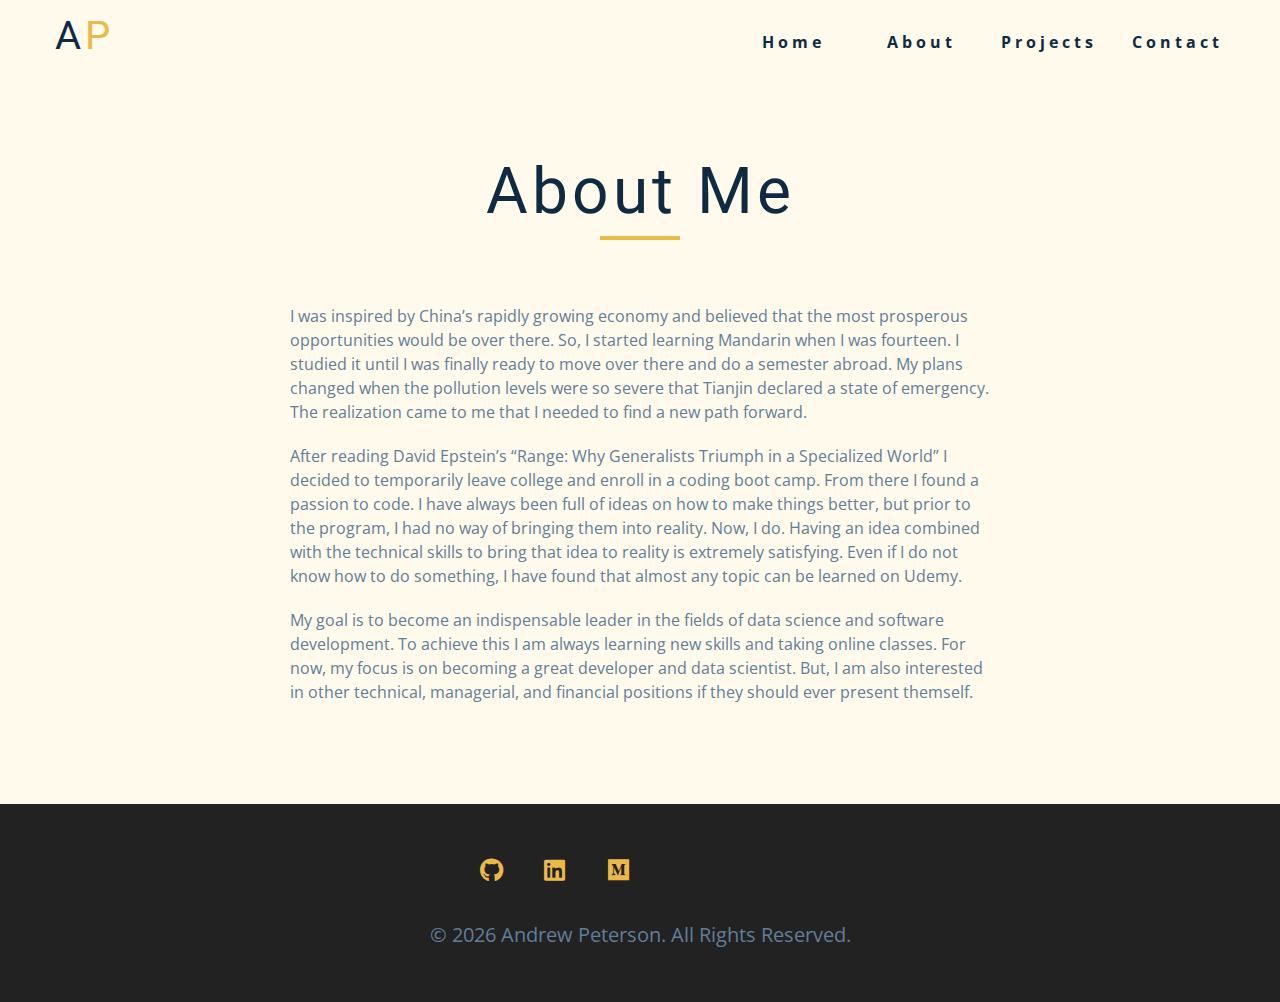
<file: about.html>
<!DOCTYPE html>
<html lang="en">

<head>
  <meta charset="UTF-8" />
  <meta name="viewport" content="width=device-width, initial-scale=1.0" />
  <title>Andrew Peterson || About</title>
  <link rel="stylesheet" href="./fontawesome-free-5.12.1-web/css/all.min.css" />
  <!-- css -->
  <link rel="stylesheet" href="./css/reset.css">
  <link rel="stylesheet" href="./css/styles.css" />
</head>

<body>
  <!-- navbar -->
  <nav class="nav" id="nav">
    <div class="nav-center">
      <!-- nav header -->
      <div class="nav-header">
        <h2 class="nav-logo">A<span class="nav-logo-text">P</span></h2>
        <button class="nav-btn" id="nav-btn">
          <i class="fas fa-bars"></i>
        </button>
      </div>
      <!-- nav links -->
      <ul class="nav-links">
        <li><a href="index.html">home</a></li>
        <li><a href="about.html">about</a></li>
        <li><a href="projects.html">projects</a></li>
        <li><a href="contact.html">contact</a></li>
      </ul>
    </div>
  </nav>
  <!-- end of navbar -->
  <!-- sidebar -->
  <aside class="sidebar" id="sidebar">
    <div>
      <button id="close-btn" class="close-btn">
        <i class="fas fa-times"></i>
      </button>
      <ul class="sidebar-links">
        <li><a href="index.html">home</a></li>
        <li><a href="about.html">about</a></li>
        <li><a href="projects.html">projects</a></li>
        <li><a href="contact.html">contact</a></li>
      </ul>
      <ul class="social-icons">
        <!-- single item -->
        <li>
          <a href="https://www.twitter.com" class="social-icon">
            <i class="fab fa-facebook"></i>
          </a>
        </li>
        <!-- end of single item -->
        <!-- single item -->
        <li>
          <a href="https://www.twitter.com" class="social-icon">
            <i class="fab fa-linkedin"></i>
          </a>
        </li>
        <!-- end of single item -->
        <!-- single item -->
        <li>
          <a href="https://www.twitter.com" class="social-icon">
            <i class="fab fa-squarespace"></i>
          </a>
        </li>
        <!-- end of single item -->
        <!-- single item -->
        <li>
          <a href="https://www.twitter.com" class="social-icon">
            <i class="fab fa-behance"></i>
          </a>
        </li>
        <!-- end of single item -->
        <!-- single item -->
        <li>
          <a href="https://www.twitter.com" class="social-icon">
            <i class="fab fa-instagram"></i>
          </a>
        </li>
        <!-- end of single item -->
      </ul>
    </div>
  </aside>
  <!-- end of sidebar -->

  <!-- ############## -->
  <!-- ############## -->
  <!-- ############## -->
  <!-- ############## -->

  <section class="section single-page">
    <!-- section title -->
    <div class="section-title">
      <h1>about me</h1>
      <div class="underline"></div>
    </div>
    <!--end of section title -->
    <div class="section-center page-info">
      <!-- about page -->
      <p>
        I was inspired by China’s rapidly growing economy and believed that the most prosperous opportunities would be
        over there. So, I started learning Mandarin when I was fourteen. I studied it until I was finally ready to move
        over there and do a semester abroad. My plans changed when the pollution levels were so severe that Tianjin
        declared a state of emergency. The realization came to me that I needed to find a new path forward.
      </p>

      <p> After reading David Epstein’s “Range: Why Generalists Triumph in a Specialized World” I decided to temporarily
        leave college and enroll in a coding boot camp. From there I found a passion to code. I have always been full of
        ideas on how to make things better, but prior to the program, I had no way of bringing them into reality. Now, I
        do. Having an idea combined with the technical skills to bring that idea to reality is extremely satisfying.
        Even if I do not know how to do something, I have found that almost any topic can be learned on Udemy.</p>

      <p>My goal is to become an indispensable leader in the fields of data science and software development. To achieve
        this I am always learning new skills and taking online classes. For now, my focus is on becoming a great
        developer and data scientist. But, I am also interested in other technical, managerial, and financial positions
        if they should ever present themself.</p>


      </p>
    </div>
  </section>
  <!-- ############## -->
  <!-- ############## -->
  <!-- ############## -->
  <!-- ############## -->

  <!-- footer -->
  <footer class="footer">
    <!-- social icons -->
    <ul class="social-icons hero-icons">
      <li>
        <a href="https://github.com/andrewpetersondev" class="social-icon">
          <i class="fab fa-github"></i>
        </a>
      </li>
      <li>
        <a href="https://www.linkedin.com/in/andrew-peterson-005b11189/" class="social-icon">
          <i class="fab fa-linkedin"></i>
        </a>
      </li>
      <li>
        <a href="https://github.com/andrewpetersondev" class="social-icon">
          <i class="fab fa-medium"></i>
        </a>
      </li>
    </ul>

    <p>&copy; <span id="date"></span> andrew peterson. All rights reserved.</p>
  </footer>
  <script src="./js/app.js"></script>
</body>

</html>
</file>
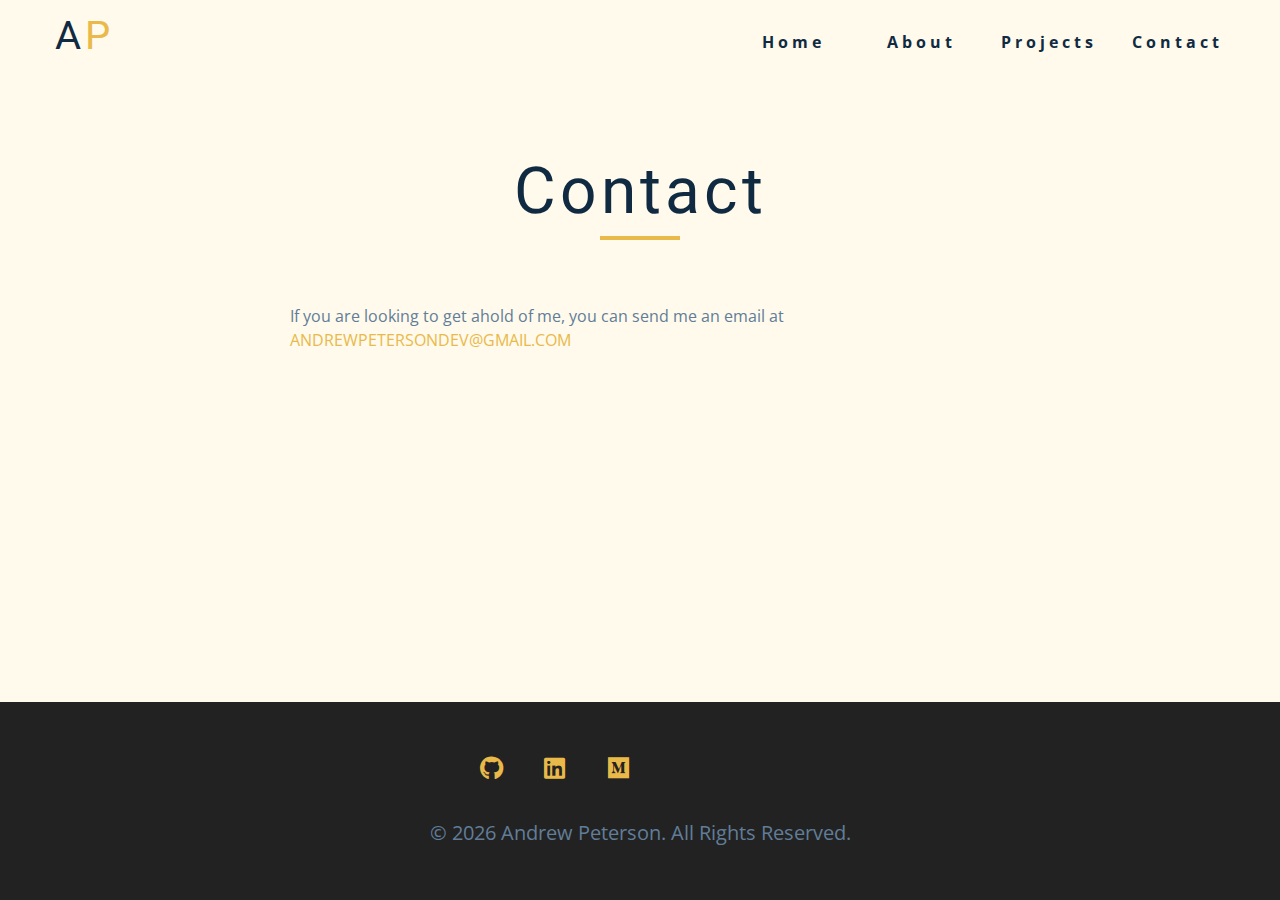
<file: contact.html>
<!DOCTYPE html>
<html lang="en">

<head>
  <meta charset="UTF-8" />
  <meta name="viewport" content="width=device-width, initial-scale=1.0" />
  <title>Andrew Peterson || Contact</title>
  <link rel="stylesheet" href="./fontawesome-free-5.12.1-web/css/all.min.css" />
  <!-- css -->
  <link rel="stylesheet" href="./css/reset.css">
  <link rel="stylesheet" href="./css/styles.css" />
</head>

<body>
  <!-- navbar -->
  <nav class="nav" id="nav">
    <div class="nav-center">
      <!-- nav header -->
      <div class="nav-header">
        <h2 class="nav-logo">A<span class="nav-logo-text">P</span></h2>
        <button class="nav-btn" id="nav-btn">
          <i class="fas fa-bars"></i>
        </button>
      </div>
      <!-- nav links -->
      <ul class="nav-links">
        <li><a href="index.html">home</a></li>
        <li><a href="about.html">about</a></li>
        <li><a href="projects.html">projects</a></li>
        <li><a href="contact.html">contact</a></li>
      </ul>
    </div>
  </nav>
  <!-- end of navbar -->
  <!-- sidebar -->
  <aside class="sidebar" id="sidebar">
    <div>
      <button id="close-btn" class="close-btn">
        <i class="fas fa-times"></i>
      </button>
      <ul class="sidebar-links">
        <li><a href="index.html">home</a></li>
        <li><a href="about.html">about</a></li>
        <li><a href="projects.html">projects</a></li>
        <li><a href="contact.html">contact</a></li>
      </ul>
      <ul class="social-icons">
        <!-- single item -->
        <li>
          <a href="https://www.twitter.com" class="social-icon">
            <i class="fab fa-facebook"></i>
          </a>
        </li>
        <!-- end of single item -->
        <!-- single item -->
        <li>
          <a href="https://www.twitter.com" class="social-icon">
            <i class="fab fa-linkedin"></i>
          </a>
        </li>
        <!-- end of single item -->
        <!-- single item -->
        <li>
          <a href="https://www.twitter.com" class="social-icon">
            <i class="fab fa-squarespace"></i>
          </a>
        </li>
        <!-- end of single item -->
        <!-- single item -->
        <li>
          <a href="https://www.twitter.com" class="social-icon">
            <i class="fab fa-behance"></i>
          </a>
        </li>
        <!-- end of single item -->
        <!-- single item -->
        <li>
          <a href="https://www.twitter.com" class="social-icon">
            <i class="fab fa-instagram"></i>
          </a>
        </li>
        <!-- end of single item -->
      </ul>
    </div>
  </aside>
  <!-- end of sidebar -->

  <!-- ############## -->
  <!-- ############## -->
  <!-- ############## -->
  <!-- ############## -->

  <section class="section single-page">
    <!-- section title -->
    <div class="section-title">
      <h1>contact</h1>
      <div class="underline"></div>
    </div>
    <!--end of section title -->
    <div class="section-center page-info">
      <!-- contact page-->
      <p>
        If you are looking to get ahold of me, you can send me an email at
        <a href="mailto:andrewpetersondev@gmail.com">andrewpetersondev@gmail.com</a>
      </p>
    </div>
  </section>
  <!-- ############## -->
  <!-- ############## -->
  <!-- ############## -->
  <!-- ############## -->

  <!-- footer -->
  <footer class="footer">
    <!-- social icons -->
    <ul class="social-icons hero-icons">
      <li>
        <a href="https://github.com/andrewpetersondev" class="social-icon">
          <i class="fab fa-github"></i>
        </a>
      </li>
      <li>
        <a href="https://www.linkedin.com/in/andrew-peterson-005b11189/" class="social-icon">
          <i class="fab fa-linkedin"></i>
        </a>
      </li>
      <li>
        <a href="https://github.com/andrewpetersondev" class="social-icon">
          <i class="fab fa-medium"></i>
        </a>
      </li>
    </ul>

    <p>&copy; <span id="date"></span> andrew peterson. All rights reserved.</p>
  </footer>
  <script src="./js/app.js"></script>
</body>

</html>
</file>
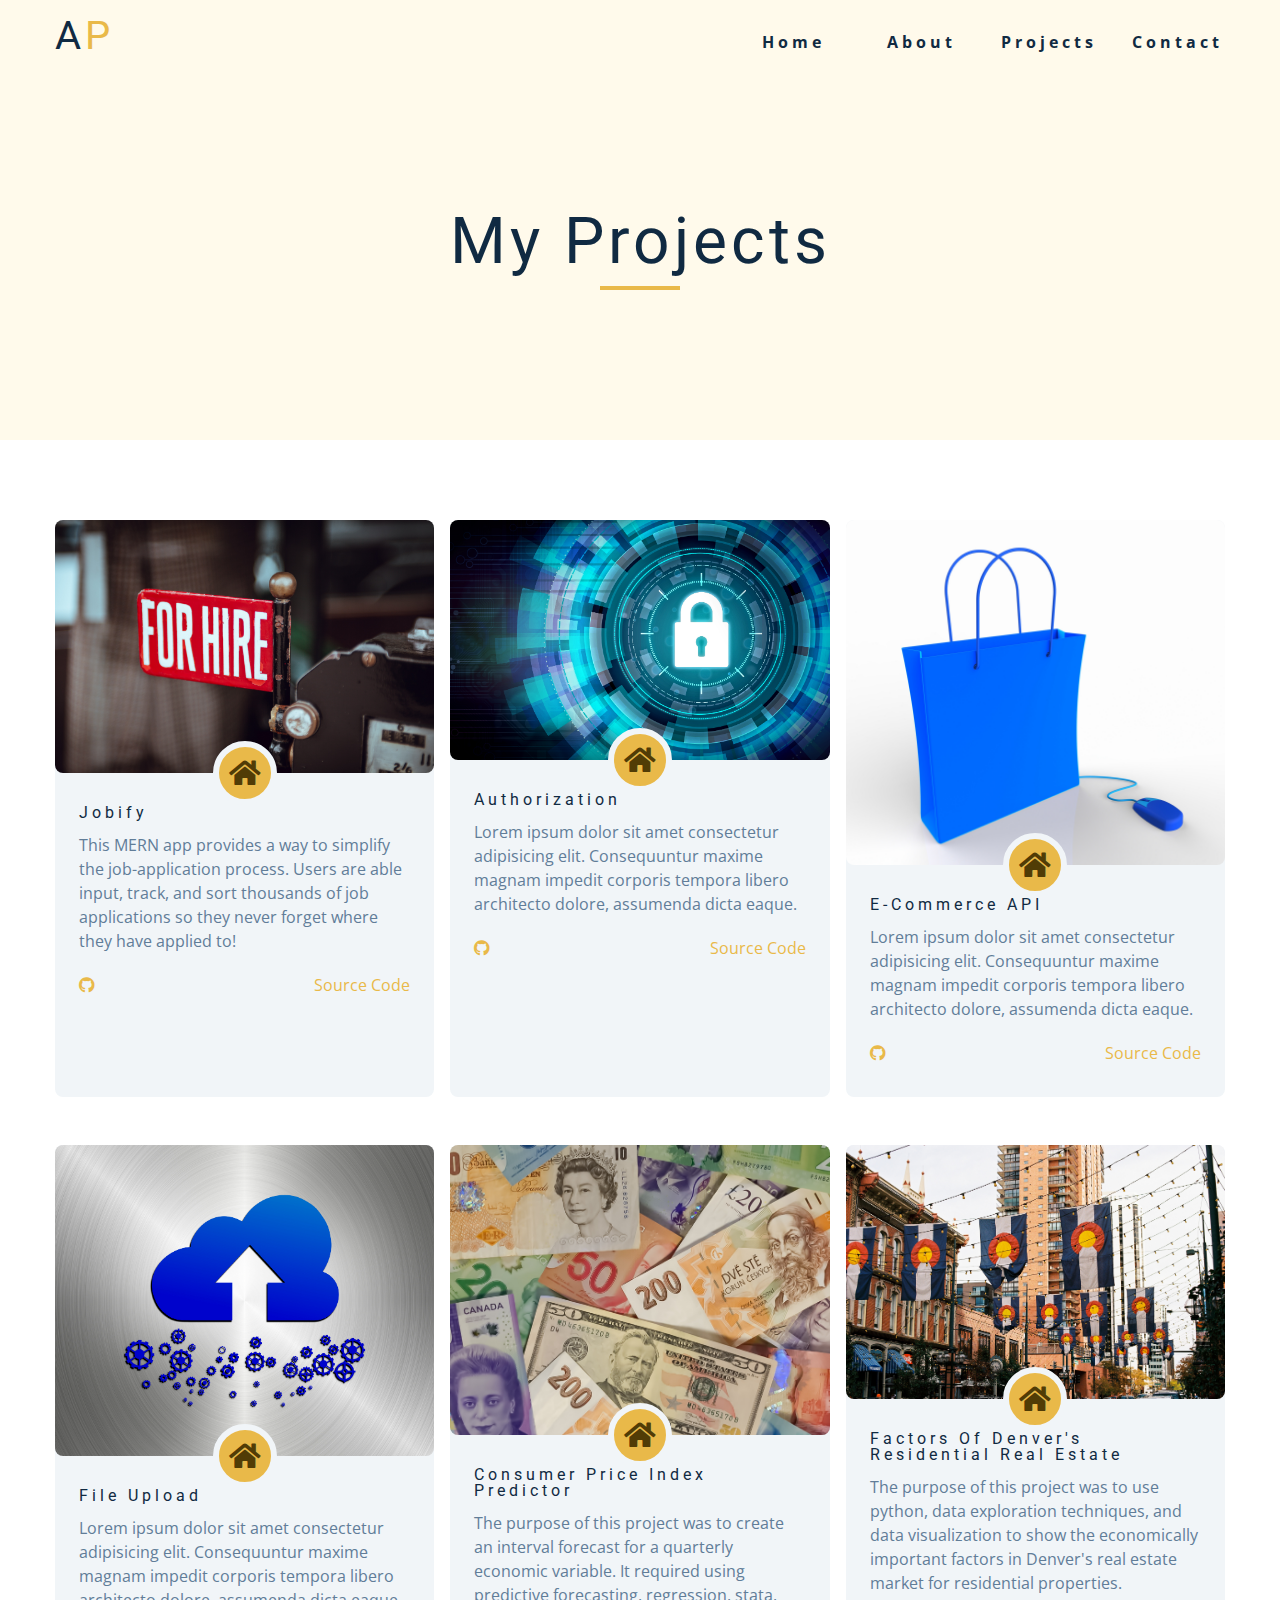
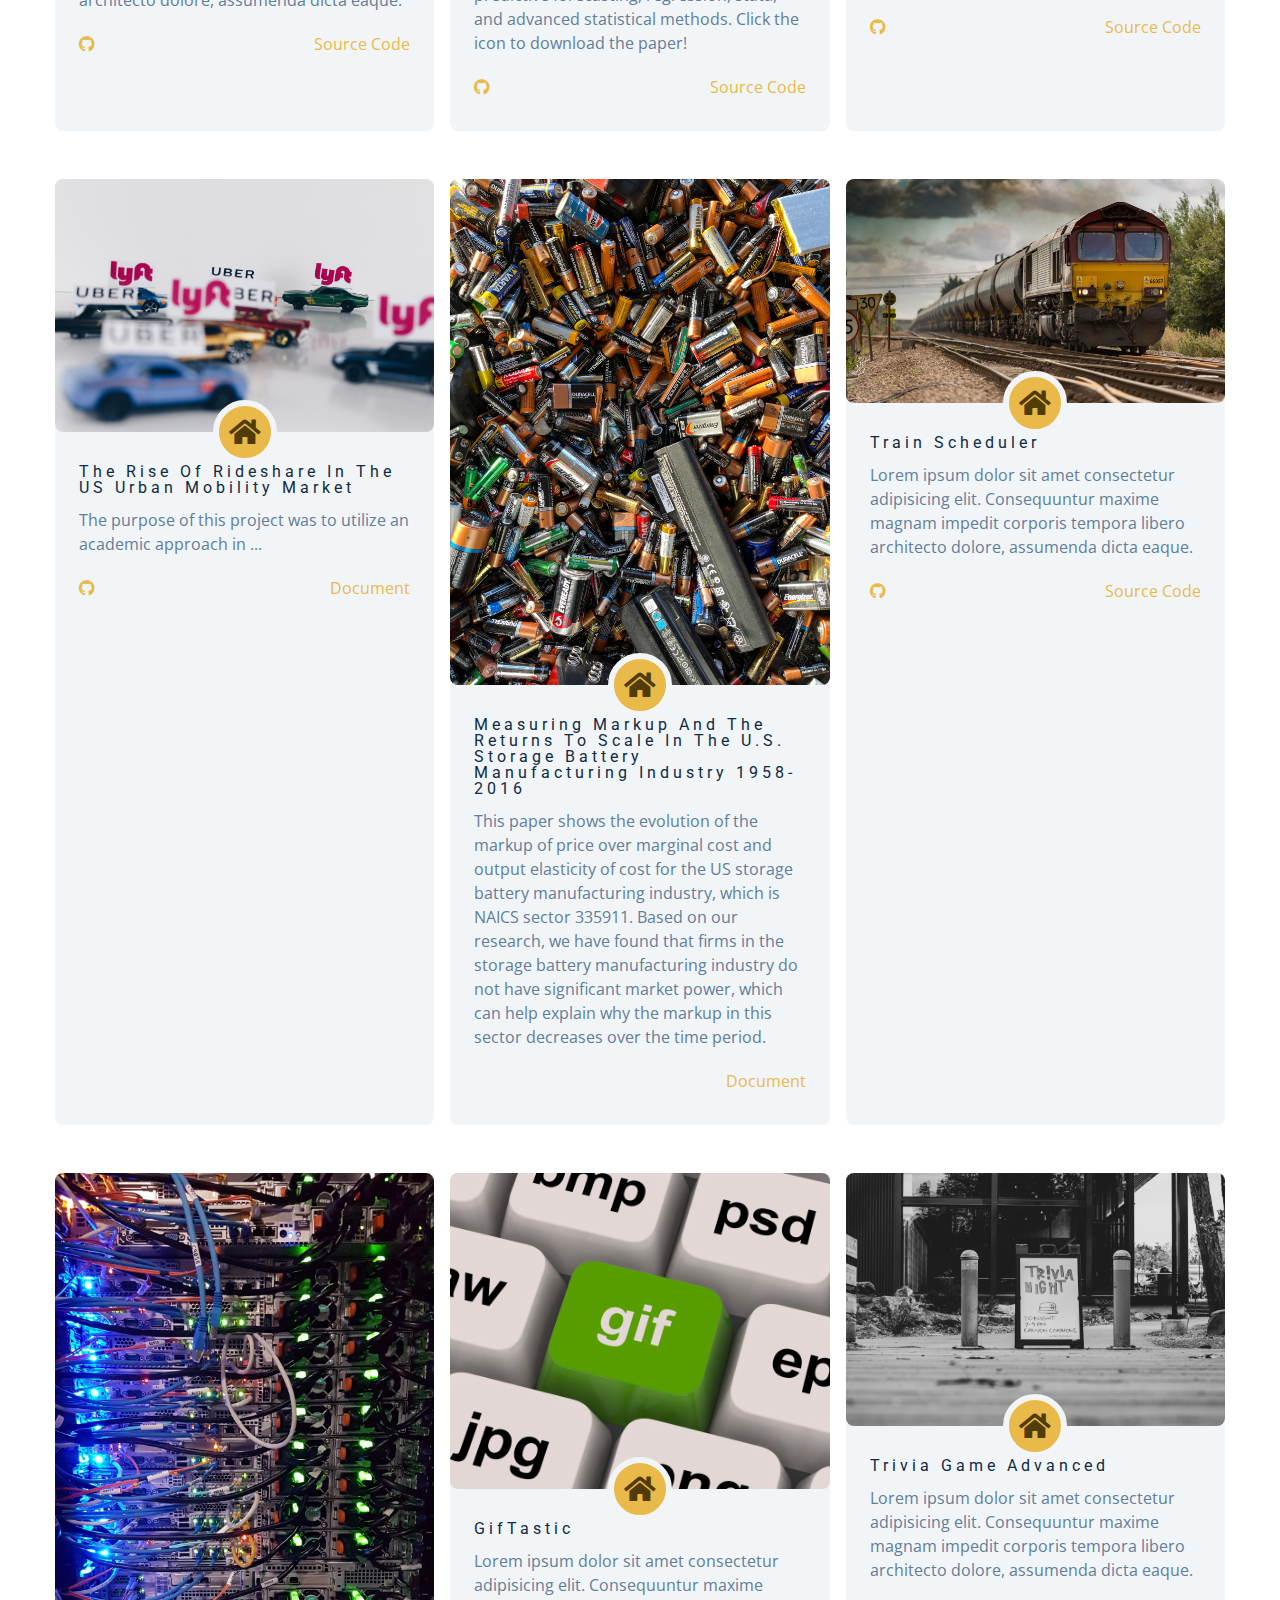
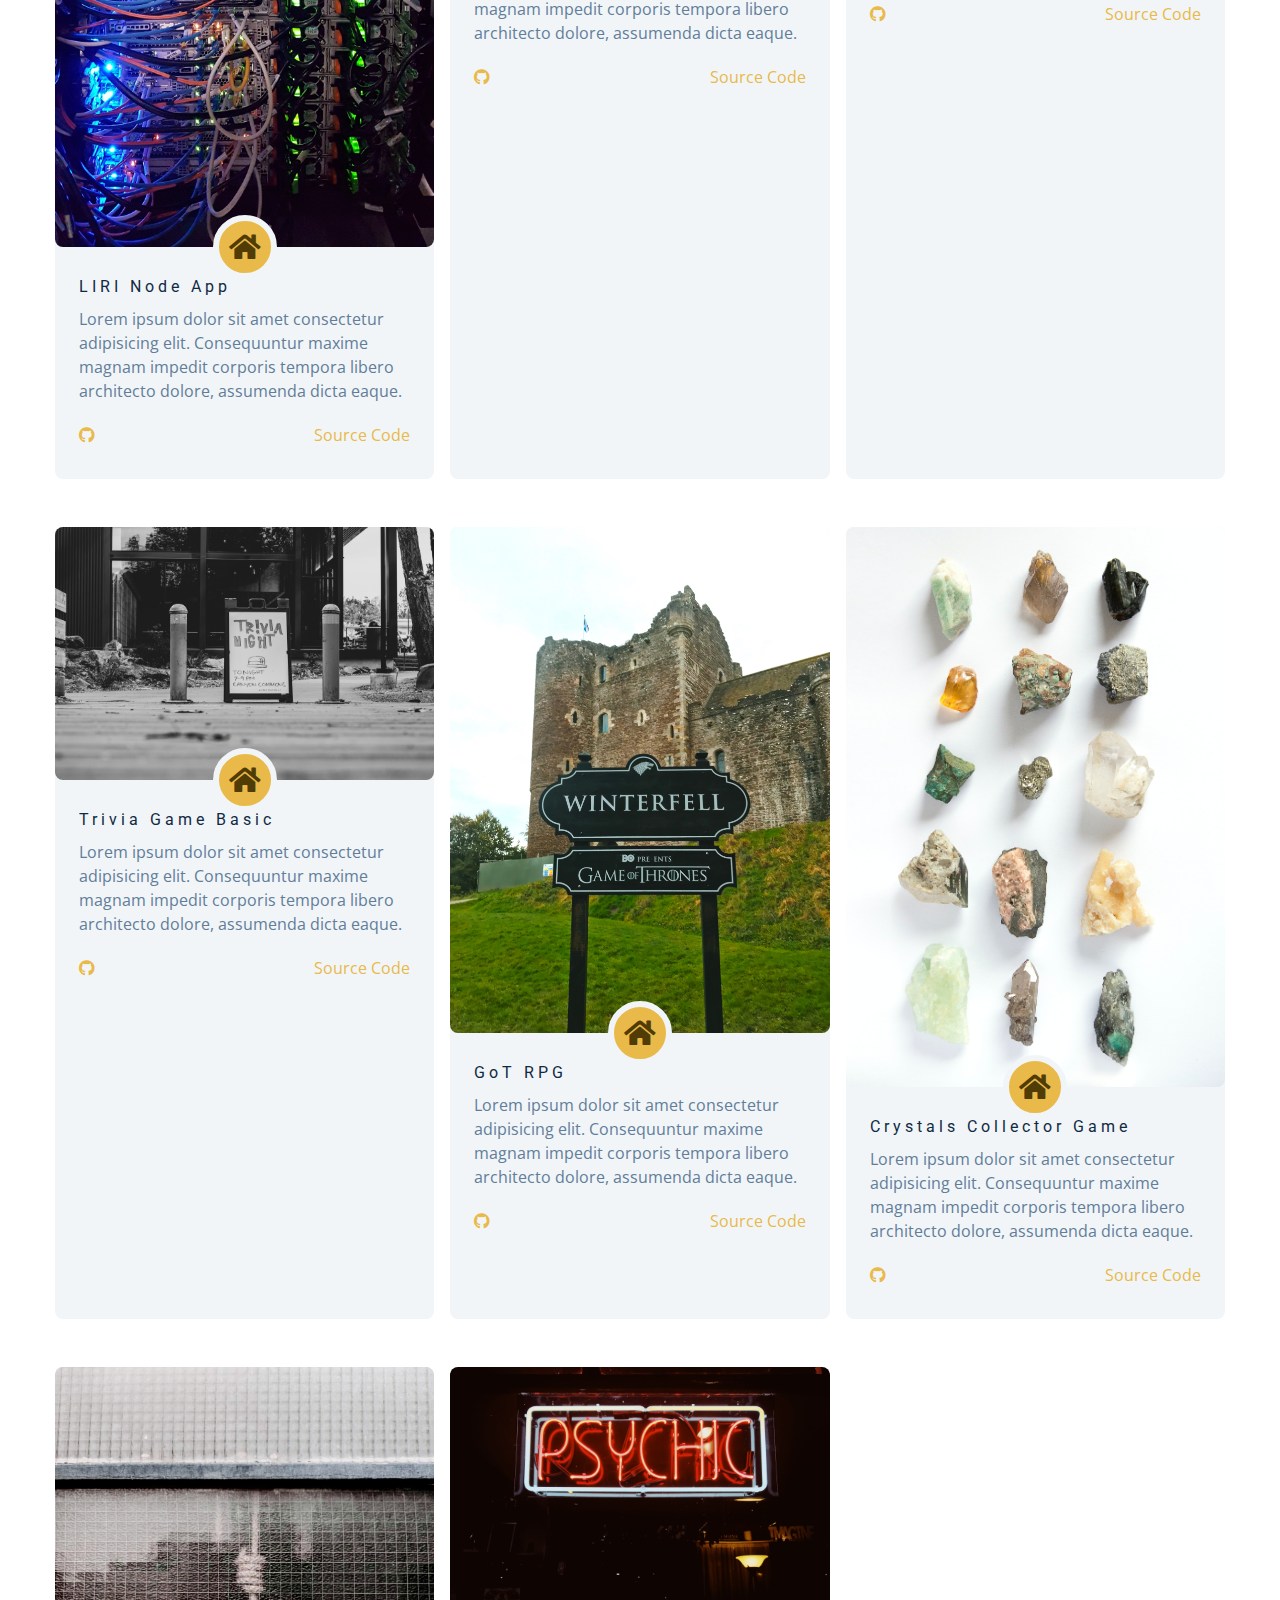
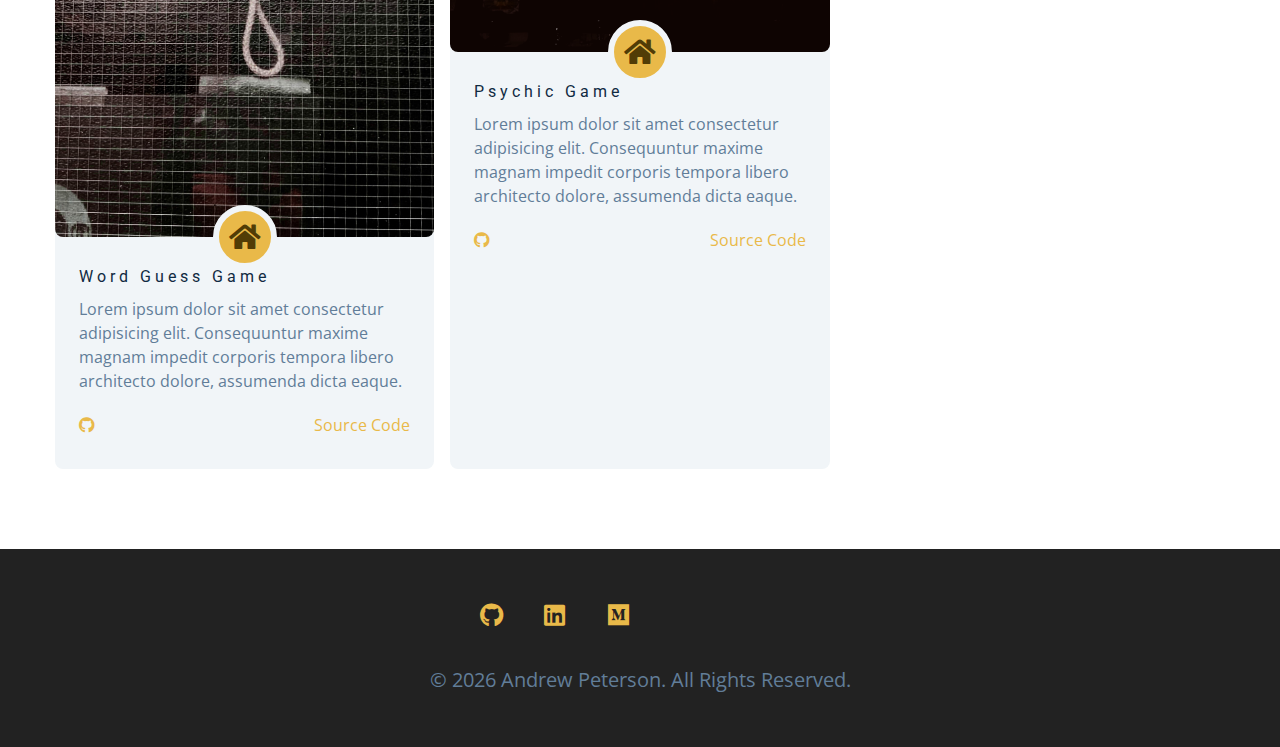
<file: projects.html>
<!DOCTYPE html>
<html lang="en">
  <head>
    <meta charset="UTF-8" />
    <meta name="viewport" content="width=device-width, initial-scale=1.0" />
    <title>Andrew Peterson || Projects</title>
    <link
      rel="stylesheet"
      href="./fontawesome-free-5.12.1-web/css/all.min.css"
    />
    <!-- css -->
    <link rel="stylesheet" href="./css/reset.css" />
    <link rel="stylesheet" href="./css/styles.css" />
  </head>

  <body>
    <!-- navbar -->
    <nav class="nav" id="nav">
      <div class="nav-center">
        <!-- nav header -->
        <div class="nav-header">
          <h2 class="nav-logo">A<span class="nav-logo-text">P</span></h2>
          <button class="nav-btn" id="nav-btn">
            <i class="fas fa-bars"></i>
          </button>
        </div>
        <!-- nav links -->
        <ul class="nav-links">
          <li><a href="index.html">home</a></li>
          <li><a href="about.html">about</a></li>
          <li><a href="projects.html">projects</a></li>
          <li><a href="contact.html">contact</a></li>
        </ul>
      </div>
    </nav>
    <!-- end of navbar -->
    <!-- sidebar -->
    <aside class="sidebar" id="sidebar">
      <div>
        <button id="close-btn" class="close-btn">
          <i class="fas fa-times"></i>
        </button>
        <ul class="sidebar-links">
          <li><a href="index.html">home</a></li>
          <li><a href="about.html">about</a></li>
          <li><a href="projects.html">projects</a></li>
          <li><a href="contact.html">contact</a></li>
        </ul>
        <ul class="social-icons">
          <!-- single item -->
          <li>
            <a href="https://www.twitter.com" class="social-icon">
              <i class="fab fa-facebook"></i>
            </a>
          </li>
          <!-- end of single item -->
          <!-- single item -->
          <li>
            <a href="https://www.twitter.com" class="social-icon">
              <i class="fab fa-linkedin"></i>
            </a>
          </li>
          <!-- end of single item -->
          <!-- single item -->
          <li>
            <a href="https://www.twitter.com" class="social-icon">
              <i class="fab fa-squarespace"></i>
            </a>
          </li>
          <!-- end of single item -->
          <!-- single item -->
          <li>
            <a href="https://www.twitter.com" class="social-icon">
              <i class="fab fa-behance"></i>
            </a>
          </li>
          <!-- end of single item -->
          <!-- single item -->
          <li>
            <a href="https://www.twitter.com" class="social-icon">
              <i class="fab fa-instagram"></i>
            </a>
          </li>
          <!-- end of single item -->
        </ul>
      </div>
    </aside>
    <!-- end of sidebar -->

    <!-- ############## -->
    <!-- ############## -->
    <!-- ############## -->
    <!-- ############## -->
    <header class="projects-hero">
      <!-- section title -->
      <div class="section-title">
        <h1>my projects</h1>
        <div class="underline"></div>
      </div>
      <!--end of section title -->
    </header>
    <section class="section">
      <div class="section-center projects-page-center">
        <!-- single project -->
        <article class="single-project">
          <div class="project-container">
            <img
              class="project-img"
              src="./images/jobify.jpg"
              alt="single project"
            />
            <a
              href="https://mern-course-jobify-knmu.onrender.com/"
              class="project-icon"
            >
              <i class="fas fa-home"></i>
            </a>
          </div>
          <div class="project-details">
            <h4>jobify</h4>
            <p>
              This MERN app provides a way to simplify the job-application
              process. Users are able input, track, and sort thousands of job
              applications so they never forget where they have applied to!
            </p>
            <div class="project-footer">
              <span>
                <i class="fab fa-github"></i>
              </span>
              <a href="https://github.com/andrewpetersondev/jobify"
                >source code</a
              >
            </div>
          </div>
        </article>
        <!-- end of single project -->
        <!-- single project -->
        <article class="single-project">
          <div class="project-container">
            <img
              class="project-img"
              src="./images/authorization.jpg"
              alt="single project"
            />
            <a
              href="https://auth-workflow-ky8z.onrender.com"
              class="project-icon"
            >
              <i class="fas fa-home"></i>
            </a>
          </div>
          <div class="project-details">
            <h4>Authorization</h4>
            <p>
              Lorem ipsum dolor sit amet consectetur adipisicing elit.
              Consequuntur maxime magnam impedit corporis tempora libero
              architecto dolore, assumenda dicta eaque.
            </p>
            <div class="project-footer">
              <span>
                <i class="fab fa-github"></i>
              </span>
              <a href="https://github.com/andrewpetersondev/auth-workflow"
                >source code</a
              >
            </div>
          </div>
        </article>
        <!-- end of single project -->
        <!-- single project -->
        <article class="single-project">
          <div class="project-container">
            <img
              class="project-img"
              src="./images/ecommerce.jpg"
              alt="single project"
            />
            <a
              href="https://ecommerce-api-nm7y.onrender.com/"
              class="project-icon"
            >
              <i class="fas fa-home"></i>
            </a>
          </div>
          <div class="project-details">
            <h4>E-commerce API</h4>
            <p>
              Lorem ipsum dolor sit amet consectetur adipisicing elit.
              Consequuntur maxime magnam impedit corporis tempora libero
              architecto dolore, assumenda dicta eaque.
            </p>
            <div class="project-footer">
              <span>
                <i class="fab fa-github"></i>
              </span>
              <a href="https://github.com/andrewpetersondev/ecommerce-api"
                >source code</a
              >
            </div>
          </div>
        </article>
        <!-- end of single project -->
        <!-- single project -->
        <article class="single-project">
          <div class="project-container">
            <img
              class="project-img"
              src="./images/file-upload.jpg"
              alt="single project"
            />
            <a
              href="https://file-upload-sjyc.onrender.com/"
              class="project-icon"
            >
              <i class="fas fa-home"></i>
            </a>
          </div>
          <div class="project-details">
            <h4>File Upload</h4>
            <p>
              Lorem ipsum dolor sit amet consectetur adipisicing elit.
              Consequuntur maxime magnam impedit corporis tempora libero
              architecto dolore, assumenda dicta eaque.
            </p>
            <div class="project-footer">
              <span>
                <i class="fab fa-github"></i>
              </span>
              <a href="https://github.com/andrewpetersondev/file-upload"
                >source code</a
              >
            </div>
          </div>
        </article>
        <!-- end of single project -->
        <!-- single project -->
        <article class="single-project">
          <div class="project-container">
            <img
              class="project-img"
              src="./images/cpi-photo.jpg"
              alt="single project"
            />
            <a href="assets/cpi-predictor.pdf" class="project-icon">
              <i class="fas fa-home"></i>
            </a>
          </div>
          <div class="project-details">
            <h4>Consumer Price Index Predictor</h4>
            <p>
              The purpose of this project was to create an interval forecast for
              a quarterly economic variable. It required using predictive
              forecasting, regression, stata, and advanced statistical methods.
              Click the icon to download the paper!
            </p>
            <div class="project-footer">
              <span>
                <i class="fab fa-github"></i>
              </span>
              <a href="https://github.com/andrewpetersondev/jobify"
                >source code</a
              >
            </div>
          </div>
        </article>
        <!-- end of single project -->
        <!-- single project -->
        <article class="single-project">
          <div class="project-container">
            <img
              class="project-img"
              src="./images/denver.jpg"
              alt="single project"
            />
            <a href="assets/denvers-real-estate.pdf" class="project-icon">
              <i class="fas fa-home"></i>
            </a>
          </div>
          <div class="project-details">
            <h4>Factors of Denver's Residential Real Estate</h4>
            <p>
              The purpose of this project was to use python, data exploration
              techniques, and data visualization to show the economically
              important factors in Denver's real estate market for residential
              properties.
            </p>
            <div class="project-footer">
              <span>
                <i class="fab fa-github"></i>
              </span>
              <a
                href="https://github.com/andrewpetersondev/denver-data-analytics"
                >source code</a
              >
            </div>
          </div>
        </article>
        <!-- end of single project -->
        <!-- single project -->
        <article class="single-project">
          <div class="project-container">
            <img
              class="project-img"
              src="./images/uber.jpg"
              alt="single project"
            />
            <a href="assets/rise-of-rideshare.pdf" class="project-icon">
              <i class="fas fa-home"></i>
            </a>
          </div>
          <div class="project-details">
            <h4>The Rise of Rideshare in the US Urban Mobility Market</h4>
            <p>
              The purpose of this project was to utilize an academic approach in
              ...
            </p>
            <div class="project-footer">
              <span>
                <i class="fab fa-github"></i>
              </span>
              <a href="https://github.com/andrewpetersondev/jobify">Document</a>
            </div>
          </div>
        </article>
        <!-- end of single project -->
        <!-- single project -->
        <article class="single-project">
          <div class="project-container">
            <img
              class="project-img"
              src="./images/battery.jpg"
              alt="single project"
            />
            <a href="assets/battery-storage.pdf" class="project-icon">
              <i class="fas fa-home"></i>
            </a>
          </div>
          <div class="project-details">
            <h4>
              Measuring Markup and the Returns to Scale in the U.S. Storage
              Battery Manufacturing Industry 1958-2016
            </h4>
            <p>
              This paper shows the evolution of the markup of price over
              marginal cost and output elasticity of cost for the US storage
              battery manufacturing industry, which is NAICS sector 335911.
              Based on our research, we have found that firms in the storage
              battery manufacturing industry do not have significant market
              power, which can help explain why the markup in this sector
              decreases over the time period.
            </p>
            <div class="project-footer">
              <span>
                <!-- <i class="fab fa-github"></i> -->
              </span>
              <a href="https://github.com/andrewpetersondev/jobify">Document</a>
            </div>
          </div>
        </article>
        <!-- end of single project -->
        <!-- single project -->
        <article class="single-project">
          <div class="project-container">
            <img
              class="project-img"
              src="./images/train.jpg"
              alt="single project"
            />
            <a
              href="https://andrewpetersondev.github.io/basic-train-scheduler/"
              class="project-icon"
            >
              <i class="fas fa-home"></i>
            </a>
          </div>
          <div class="project-details">
            <h4>Train Scheduler</h4>
            <p>
              Lorem ipsum dolor sit amet consectetur adipisicing elit.
              Consequuntur maxime magnam impedit corporis tempora libero
              architecto dolore, assumenda dicta eaque.
            </p>
            <div class="project-footer">
              <span>
                <i class="fab fa-github"></i>
              </span>
              <a
                href="https://github.com/andrewpetersondev/basic-train-scheduler"
                >source code</a
              >
            </div>
          </div>
        </article>
        <!-- end of single project -->
        <!-- single project -->
        <article class="single-project">
          <div class="project-container">
            <img
              class="project-img"
              src="./images/liri-node-app.jpg"
              alt="single project"
            />
            <a
              href="https://github.com/andrewpetersondev/liri-node-app"
              class="project-icon"
            >
              <i class="fas fa-home"></i>
            </a>
          </div>
          <div class="project-details">
            <h4>LIRI Node App</h4>
            <p>
              Lorem ipsum dolor sit amet consectetur adipisicing elit.
              Consequuntur maxime magnam impedit corporis tempora libero
              architecto dolore, assumenda dicta eaque.
            </p>
            <div class="project-footer">
              <span>
                <i class="fab fa-github"></i>
              </span>
              <a href="https://github.com/andrewpetersondev/liri-node-app"
                >source code</a
              >
            </div>
          </div>
        </article>
        <!-- end of single project -->
        <!-- single project -->
        <article class="single-project">
          <div class="project-container">
            <img
              class="project-img"
              src="./images/gif.jpg"
              alt="single project"
            />
            <a
              href="https://andrewpetersondev.github.io/gifTastic/"
              class="project-icon"
            >
              <i class="fas fa-home"></i>
            </a>
          </div>
          <div class="project-details">
            <h4>GifTastic</h4>
            <p>
              Lorem ipsum dolor sit amet consectetur adipisicing elit.
              Consequuntur maxime magnam impedit corporis tempora libero
              architecto dolore, assumenda dicta eaque.
            </p>
            <div class="project-footer">
              <span>
                <i class="fab fa-github"></i>
              </span>
              <a href="https://github.com/andrewpetersondev/gifTastic"
                >source code</a
              >
            </div>
          </div>
        </article>
        <!-- end of single project -->
        <!-- single project -->
        <article class="single-project">
          <div class="project-container">
            <img
              class="project-img"
              src="./images/trivia.jpg"
              alt="single project"
            />
            <a
              href="https://andrewpetersondev.github.io/trivia-game/"
              class="project-icon"
            >
              <i class="fas fa-home"></i>
            </a>
          </div>
          <div class="project-details">
            <h4>Trivia Game Advanced</h4>
            <p>
              Lorem ipsum dolor sit amet consectetur adipisicing elit.
              Consequuntur maxime magnam impedit corporis tempora libero
              architecto dolore, assumenda dicta eaque.
            </p>
            <div class="project-footer">
              <span>
                <i class="fab fa-github"></i>
              </span>
              <a href="https://github.com/andrewpetersondev/trivia-game"
                >source code</a
              >
            </div>
          </div>
        </article>
        <!-- end of single project -->
        <!-- single project -->
        <article class="single-project">
          <div class="project-container">
            <img
              class="project-img"
              src="./images/trivia.jpg"
              alt="single project"
            />
            <a
              href="https://andrewpetersondev.github.io/trivia-game-basic/"
              class="project-icon"
            >
              <i class="fas fa-home"></i>
            </a>
          </div>
          <div class="project-details">
            <h4>Trivia Game Basic</h4>
            <p>
              Lorem ipsum dolor sit amet consectetur adipisicing elit.
              Consequuntur maxime magnam impedit corporis tempora libero
              architecto dolore, assumenda dicta eaque.
            </p>
            <div class="project-footer">
              <span>
                <i class="fab fa-github"></i>
              </span>
              <a href="https://github.com/andrewpetersondev/trivia-game-basic"
                >source code</a
              >
            </div>
          </div>
        </article>
        <!-- end of single project -->
        <!-- single project -->
        <article class="single-project">
          <div class="project-container">
            <img
              class="project-img"
              src="./images/game-of-thrones.jpg"
              alt="single project"
            />
            <a
              href="https://andrewpetersondev.github.io/unit-4-game/"
              class="project-icon"
            >
              <i class="fas fa-home"></i>
            </a>
          </div>
          <div class="project-details">
            <h4>GoT RPG</h4>
            <p>
              Lorem ipsum dolor sit amet consectetur adipisicing elit.
              Consequuntur maxime magnam impedit corporis tempora libero
              architecto dolore, assumenda dicta eaque.
            </p>
            <div class="project-footer">
              <span>
                <i class="fab fa-github"></i>
              </span>
              <a href="https://github.com/andrewpetersondev/unit-4-game"
                >source code</a
              >
            </div>
          </div>
        </article>
        <!-- end of single project -->
        <!-- single project -->
        <article class="single-project">
          <div class="project-container">
            <img
              class="project-img"
              src="./images/crystals.jpg"
              alt="single project"
            />
            <a
              href="https://andrewpetersondev.github.io/crystals-collector-game/"
              class="project-icon"
            >
              <i class="fas fa-home"></i>
            </a>
          </div>
          <div class="project-details">
            <h4>Crystals Collector Game</h4>
            <p>
              Lorem ipsum dolor sit amet consectetur adipisicing elit.
              Consequuntur maxime magnam impedit corporis tempora libero
              architecto dolore, assumenda dicta eaque.
            </p>
            <div class="project-footer">
              <span>
                <i class="fab fa-github"></i>
              </span>
              <a
                href="https://github.com/andrewpetersondev/crystals-collector-game"
                >source code</a
              >
            </div>
          </div>
        </article>
        <!-- end of single project -->
        <!-- single project -->
        <article class="single-project">
          <div class="project-container">
            <img
              class="project-img"
              src="./images/hangman.jpg"
              alt="single project"
            />
            <a
              href="https://andrewpetersondev.github.io/word-guess-game/"
              class="project-icon"
            >
              <i class="fas fa-home"></i>
            </a>
          </div>
          <div class="project-details">
            <h4>Word Guess Game</h4>
            <p>
              Lorem ipsum dolor sit amet consectetur adipisicing elit.
              Consequuntur maxime magnam impedit corporis tempora libero
              architecto dolore, assumenda dicta eaque.
            </p>
            <div class="project-footer">
              <span>
                <i class="fab fa-github"></i>
              </span>
              <a href="https://github.com/andrewpetersondev/word-guess-game"
                >source code</a
              >
            </div>
          </div>
        </article>
        <!-- end of single project -->
        <!-- single project -->
        <article class="single-project">
          <div class="project-container">
            <img
              class="project-img"
              src="./images/psychic-game.jpg"
              alt="single project"
            />
            <a
              href="https://andrewpetersondev.github.io/psychic-game/"
              class="project-icon"
            >
              <i class="fas fa-home"></i>
            </a>
          </div>
          <div class="project-details">
            <h4>Psychic Game</h4>
            <p>
              Lorem ipsum dolor sit amet consectetur adipisicing elit.
              Consequuntur maxime magnam impedit corporis tempora libero
              architecto dolore, assumenda dicta eaque.
            </p>
            <div class="project-footer">
              <span>
                <i class="fab fa-github"></i>
              </span>
              <a href="https://github.com/andrewpetersondev/psychic-game"
                >source code</a
              >
            </div>
          </div>
        </article>
        <!-- end of single project -->
      </div>
    </section>
    <!-- ############## -->
    <!-- ############## -->
    <!-- ############## -->
    <!-- ############## -->

    <!-- footer -->
    <footer class="footer">
      <!-- social icons -->
      <ul class="social-icons hero-icons">
        <li>
          <a href="https://github.com/andrewpetersondev" class="social-icon">
            <i class="fab fa-github"></i>
          </a>
        </li>
        <li>
          <a
            href="https://www.linkedin.com/in/andrew-peterson-005b11189/"
            class="social-icon"
          >
            <i class="fab fa-linkedin"></i>
          </a>
        </li>
        <li>
          <a href="https://github.com/andrewpetersondev" class="social-icon">
            <i class="fab fa-medium"></i>
          </a>
        </li>
      </ul>

      <p>
        &copy; <span id="date"></span> andrew peterson. All rights reserved.
      </p>
    </footer>
    <script src="./js/app.js"></script>
  </body>
</html>
</file>
<file: css/styles.css>
/*
=============== 
Fonts
===============
*/
@import url("https://fonts.googleapis.com/css?family=Open+Sans|Roboto:400,700&display=swap");

/*
=============== 
Variables
===============
*/

:root {
  /* dark shades of primary color*/
  --clr-primary-1: hsl(43, 86%, 17%);
  --clr-primary-2: hsl(43, 77%, 27%);
  --clr-primary-3: hsl(43, 72%, 37%);
  --clr-primary-4: hsl(42, 63%, 48%);
  /* primary/main color */
  --clr-primary-5: hsl(42, 78%, 60%);
  /* lighter shades of primary color */
  --clr-primary-6: hsl(43, 89%, 70%);
  --clr-primary-7: hsl(43, 90%, 76%);
  --clr-primary-8: hsl(45, 86%, 81%);
  --clr-primary-9: hsl(45, 90%, 88%);
  --clr-primary-10: hsl(45, 100%, 96%);
  /* darkest grey - used for headings */
  --clr-grey-1: hsl(209, 61%, 16%);
  --clr-grey-2: hsl(211, 39%, 23%);
  --clr-grey-3: hsl(209, 34%, 30%);
  --clr-grey-4: hsl(209, 28%, 39%);
  /* grey used for paragraphs */
  --clr-grey-5: hsl(210, 22%, 49%);
  --clr-grey-6: hsl(209, 23%, 60%);
  --clr-grey-7: hsl(211, 27%, 70%);
  --clr-grey-8: hsl(210, 31%, 80%);
  --clr-grey-9: hsl(212, 33%, 89%);
  --clr-grey-10: hsl(210, 36%, 96%);
  --clr-white: #fff;
  --ff-primary: "Roboto", sans-serif;
  --ff-secondary: "Open Sans", sans-serif;
  --transition: all 0.3s linear;
  --spacing: 0.25rem;
  --radius: 0.5rem;
  --light-shadow: 0 5px 15px rgba(0, 0, 0, 0.1);
  --dark-shadow: 0 5px 15px rgba(0, 0, 0, 0.2);
  --max-width: 1170px;
}
/*
=============== 
Global Styles
===============
*/

*,
::after,
::before {
  margin: 0;
  padding: 0;
  box-sizing: border-box;
}
body {
  font-family: var(--ff-secondary);
  background: var(--clr-white);
  color: var(--clr-grey-1);
  line-height: 1.5;
  font-size: 0.875rem;
}
ul {
  list-style-type: none;
}
a {
  text-decoration: none;
}
img:not(.nav-logo) {
  width: 100%;
  display: block;
}

h1,
h2,
h3,
h4 {
  letter-spacing: var(--spacing);
  text-transform: capitalize;
  line-height: 1.25;
  margin-bottom: 0.75rem;
  font-family: var(--ff-primary);
}
h1 {
  font-size: 3rem;
}
h2 {
  font-size: 2rem;
}
h3 {
  font-size: 1.25rem;
}
h4 {
  font-size: 0.875rem;
}
p {
  margin-bottom: 1.25rem;
  color: var(--clr-grey-5);
}
@media screen and (min-width: 800px) {
  h1 {
    font-size: 4rem;
  }
  h2 {
    font-size: 2.5rem;
  }
  h3 {
    font-size: 1.75rem;
  }
  h4 {
    font-size: 1rem;
  }
  body {
    font-size: 1rem;
  }
  h1,
  h2,
  h3,
  h4 {
    line-height: 1;
  }
}
/*  global classes */

.btn {
  text-transform: uppercase;
  background: var(--clr-primary-5);
  color: var(--clr-primary-1);
  padding: 0.375rem 0.75rem;
  letter-spacing: var(--spacing);
  display: inline-block;
  font-weight: 700;
  -webkit-transition: var(--transition);
  transition: var(--transition);
  font-size: 0.875rem;
  border: 2px solid transparent;
  cursor: pointer;
  box-shadow: 0 1px 3px rgba(0, 0, 0, 0.2);
  border-radius: var(--radius);
}
.btn:hover {
  color: var(--clr-primary-1);
  background: var(--clr-primary-7);
}
/* section */
.section {
  padding: 5rem 0;
}

.section-center {
  width: 90vw;
  margin: 0 auto;
  max-width: 1170px;
}
@media screen and (min-width: 992px) {
  .section-center {
    width: 95vw;
  }
}
/* added during recording */
.underline {
  width: 5rem;
  height: 0.25rem;
  margin-bottom: 1.25rem;
  background: var(--clr-primary-5);
  margin-left: auto;
  margin-right: auto;
}
.section-title {
  margin-bottom: 4rem;
  text-align: center;
}
.bg-grey {
  background: var(--clr-grey-10);
}
/*
=============== 
Navbar
===============
*/
.nav-links {
  display: none;
}
.nav {
  height: 5rem;
  padding: 1rem;
  display: grid;
  -webkit-box-align: center;
  align-items: center;
  -webkit-transition: var(--transition);
  transition: var(--transition);
}
.nav-center {
  width: 100%;
  max-width: 1170px;
  margin: 0 auto;
}
.nav-header {
  display: grid;
  grid-template-columns: auto 1fr;
  -webkit-box-align: center;
  align-items: center;
}
.nav-btn {
  background: transparent;
  border-color: transparent;
  color: var(--clr-primary-5);
  font-size: 2rem;
  cursor: pointer;
  justify-self: end;
}

.nav-logo-text {
  color: var(--clr-primary-5);
}

@media screen and (min-width: 768px) {
  .nav {
    background: var(--clr-primary-10);
  }
  .nav-btn {
    display: none;
  }
  .nav-links {
    display: grid;
    grid-template-columns: repeat(4, 1fr);
    justify-items: center;
    -webkit-column-gap: 2rem;
    -moz-column-gap: 2rem;
    column-gap: 2rem;
    justify-self: end;
  }
  .nav-links a {
    text-transform: capitalize;
    color: var(--clr-grey-1);
    font-weight: bold;
    letter-spacing: var(--spacing);
    -webkit-transition: var(--transition);
    transition: var(--transition);
  }
  .nav-links a:hover {
    color: var(--clr-primary-5);
  }
  .nav-center {
    display: grid;
    grid-template-columns: auto 1fr;
    -webkit-box-align: center;
    align-items: center;
  }
}
/* fixed navbar */
.navbar-fixed {
  position: fixed;
  top: 0;
  left: 0;
  width: 100%;
  background: var(--clr-white);
  z-index: 2;
  box-shadow: var(--light-shadow);
}
/*
=============== 
Sidebar
===============
*/
.sidebar {
  position: fixed;
  top: 0;
  left: 0;
  width: 100%;
  height: 100%;
  background: var(--clr-grey-10);
  z-index: 4;
  display: grid;
  /* align-items: center;
  justify-content: center; */
  place-items: center;
  -webkit-transition: var(--transition);
  transition: var(--transition);
  /* add later */
  -webkit-transform: translateX(-100%);
  transform: translateX(-100%);
}
/* toggle sidebar */
.show-sidebar {
  -webkit-transform: translateX(0);
  transform: translateX(0);
}
.sidebar-links {
  text-align: center;
}
.sidebar-links a {
  font-size: 2rem;
  text-transform: capitalize;
  -webkit-transition: var(--transition);
  transition: var(--transition);
  color: var(--clr-grey-5);
  letter-spacing: var(--spacing);
  display: inline-block;
  margin-bottom: 1.5rem;
}
.sidebar-links a:hover {
  color: var(--clr-primary-5);
}
.social-icons {
  display: grid;
  margin-top: 3rem;
  width: 20rem;
  grid-template-columns: repeat(5, 1fr);
  justify-items: center;
}
.social-icon {
  font-size: 1.5rem;
  color: var(--clr-grey-1);
  -webkit-transition: var(--transition);
  transition: var(--transition);
}
.social-icon:hover {
  color: var(--clr-primary-5);
}
.close-btn {
  position: absolute;
  top: 1rem;
  right: 1rem;
  font-size: 3rem;
  background: transparent;
  border: transparent;
  -webkit-transition: var(--transition);
  transition: var(--transition);
  color: #bb2525;
  cursor: pointer;
}
.close-btn:hover {
  color: #e66b6b;
}
/*
=============== 
Hero
===============
*/
/* underline added to globals */
.hero .underline {
  margin-bottom: 0.5rem;
  margin-left: 0;
}
.hero-img {
  display: none;
}
.hero {
  background: var(--clr-primary-10);
}
.hero-center {
  min-height: calc(100vh - 5rem);
  display: grid;
  place-items: center;
}
.hero-info h4 {
  color: var(--clr-grey-5);
}
.hero-icons {
  justify-items: start;
}
.hero-btn {
  margin-top: 1.25rem;
}
@media screen and (min-width: 992px) {
  .hero-img {
    display: block;
    position: relative;
  }
  .hero-center {
    grid-template-columns: 1fr 1fr;
  }

  .hero-img::before,
  .about-img::before {
    content: "";
    position: absolute;
    width: 100%;
    height: 100%;
    border: 0.25rem solid var(--clr-primary-5);
    top: 2rem;
    right: -2rem;
    border-radius: var(--radius);
  }
}
.hero-photo {
  max-width: 25rem;
  max-height: 30rem;
  -o-object-fit: cover;
  object-fit: cover;
  border-radius: var(--radius);
  position: relative;
}
/*
=============== 
About
===============
*/
/* section title added to globals */
.about-title {
  text-align: left;
  margin-bottom: 2rem;
}
.about-title .underline {
  margin-left: 0;
}
.about-center {
  display: grid;
  gap: 3rem 2rem;
}
.about-img {
  justify-self: center;
}
@media screen and (min-width: 992px) {
  .about-center {
    grid-template-columns: 1fr 1fr;
  }
  .about-img {
    position: relative;
  }
  .about-img::before {
    left: -2rem;
  }
  .about-info {
    align-self: center;
  }
}
/*
=============== 
Services
===============
*/
/* bg-grey in globals */
.service {
  background: var(--clr-white);
  padding: 3rem 1.5rem;
  margin-bottom: 2rem;
  border-radius: var(--radius);
  text-align: center;
  -webkit-transition: var(--transition);
  transition: var(--transition);
}
.service-icon {
  font-size: 2rem;
  margin-bottom: 1.5rem;
}
.service .underline {
  width: 3rem;
  height: 0.12rem;
  -webkit-transition: var(--transition);
  transition: var(--transition);
}
.service p {
  -webkit-transition: var(--transition);
  transition: var(--transition);
}
.service:hover {
  background: var(--clr-primary-5);
  color: var(--clr-white);
}
.service:hover p {
  color: var(--clr-white);
}
.service:hover .underline {
  background: var(--clr-white);
}
@media screen and (min-width: 676px) {
  .services-center {
    display: grid;
    grid-template-columns: 1fr 1fr;
    -webkit-column-gap: 2rem;
    -moz-column-gap: 2rem;
    column-gap: 2rem;
  }
}
@media screen and (min-width: 992px) {
  .services-center {
    grid-template-columns: 1fr 1fr 1fr;
  }
}
/* talk about small screen 
without grid different setup */
/*
=============== 
Projects
===============
*/
.projects-text {
  width: 85vw;
  max-width: 30rem;
  margin: 0 auto;
}
.project {
  position: relative;
  background: var(--clr-primary-5);
  border-radius: var(--radius);
  margin-bottom: 2rem;
}
.project-info {
  text-align: center;
  color: var(--clr-white);
  position: absolute;
  top: 50%;
  left: 50%;
  -webkit-transform: translate(-50%, -50%);
  transform: translate(-50%, -50%);
  -webkit-transition: var(--transition);
  transition: var(--transition);
  opacity: 0;
}
.project-info p {
  text-transform: capitalize;
  color: var(--clr-white);
}
.project:hover .project-info {
  opacity: 1;
}
.project-img {
  -webkit-transition: var(--transition);
  transition: var(--transition);
  border-radius: var(--radius);
  height: 15rem;
  -o-object-fit: cover;
  object-fit: cover;
}
.project:hover .project-img {
  opacity: 0.1;
}
.project::after {
  content: "";
  position: absolute;
  top: 0;
  left: 0;
  width: 100%;
  height: 100%;
  border: 0.25rem solid var(--clr-white);
  border-radius: var(--radius);
  -webkit-transition: var(--transition);
  transition: var(--transition);
  opacity: 0;
}
.project:hover::after {
  opacity: 1;
  -webkit-transform: scale(0.8);
  transform: scale(0.8);
}
@media screen and (min-width: 676px) {
  .projects-center {
    display: grid;
    grid-template-columns: 1fr 1fr;
    -webkit-column-gap: 2rem;
    -moz-column-gap: 2rem;
    column-gap: 2rem;
  }
}
@media screen and (min-width: 992px) {
  .projects-center {
    grid-template-columns: repeat(3, 1fr);
  }
}
@media screen and (min-width: 1170px) {
  .projects-center {
    grid-template-rows: 200px 200px;
    gap: 1rem;
    grid-template-areas:
      "a b b"
      "a c d";
  }
  .project-img {
    height: 100%;
  }
  .project {
    height: 100%;
  }
  .project-1 {
    grid-area: a;
  }
  .project-2 {
    grid-area: b;
  }
  .project-3 {
    grid-area: c;
  }
  .project-4 {
    grid-area: d;
  }
}
/*
=============== 
Connect
===============
*/
.connect {
  min-height: 40vh;
  position: relative;
  padding: 10rem 0 5rem 0;
  margin: 5rem 0;
}
.video-container {
  position: absolute;
  top: 0;
  left: 0;
  width: 100%;
  height: 100%;
  -o-object-fit: cover;
  object-fit: cover;
  z-index: -2;
}
.connect::after {
  content: "";
  position: absolute;
  top: 0;
  left: 0;
  width: 100%;
  height: 100%;
  background: var(--clr-white);
  /* background: rgba(0, 0, 0, 0.6); */
  opacity: 0.7;
  z-index: -1;
}
.connect {
  display: grid;
  place-items: center;
}
.video-banner .section-title {
  margin-bottom: 2rem;
}
.video-text {
  max-width: 30rem;
}
.video-banner {
  background: var(--clr-primary-10);
  padding: 3rem 5rem 12rem 5rem;
  text-align: center;

  -webkit-clip-path: polygon(
    0% 0%,
    100% 0%,
    100% 75%,
    75% 75%,
    75% 100%,
    50% 75%,
    0% 75%
  );
  clip-path: polygon(
    0% 0%,
    100% 0%,
    100% 75%,
    75% 75%,
    75% 100%,
    50% 75%,
    0% 75%
  );
}
.connect {
  -webkit-clip-path: polygon(
    50% 0%,
    100% 10%,
    100% 90%,
    50% 100%,
    0 90%,
    0 10%
  );
  clip-path: polygon(50% 0%, 100% 10%, 100% 90%, 50% 100%, 0 90%, 0 10%);
}
/*
=============== 
Skills
===============
*/
@media screen and (min-width: 768px) {
  .skills-center {
    display: grid;
    grid-template-columns: 1fr 1fr;
    -webkit-column-gap: 2rem;
    -moz-column-gap: 2rem;
    column-gap: 2rem;
  }
}
.skills {
  background: var(--clr-primary-9);
}
.skills h3 {
  margin: 1.5rem 0;
  color: var(--clr-primary-1);
}
.skill {
  margin-bottom: 1.25rem;
}
.skill p {
  margin-bottom: 0.5rem;
  text-transform: capitalize;
  color: var(--clr-primary-1);
}
.skill-container {
  background: var(--clr-white);
  height: 1rem;
  width: 100%;
  border-radius: var(--radius);
  position: relative;
}
.skill-value {
  position: absolute;
  top: 0;
  left: 0;
  background: var(--clr-primary-5);
  height: 100%;
  width: 50%;
  border-radius: var(--radius);
}
.value-70 {
  width: 70%;
}
.value-80 {
  width: 80%;
}
.skill-text {
  position: absolute;
  top: -2rem;
  left: 50%;
  -webkit-transform: translateX(-50%);
  transform: translateX(-50%);
}
.skill-text-70 {
  left: 70%;
}
.skill-text-80 {
  left: 80%;
}
/*
=============== 
Timeline
===============
*/
.timeline-center {
  width: 80vw;
  max-width: 40rem;
}
.timeline-item {
  border-top: 2px dashed var(--clr-primary-5);
  margin: 0;
  padding: 4rem 2rem;
  position: relative;
}
.timeline p {
  margin-bottom: 0;
}
.timeline-item:nth-child(even) {
  border-left: 2px dashed var(--clr-primary-5);
  border-top-left-radius: 2rem;
  border-bottom-left-radius: 2rem;

  margin-right: 2rem;
  padding-right: 0;
}
.timeline-item:nth-child(odd) {
  border-right: 2px dashed var(--clr-primary-5);
  border-top-right-radius: 2rem;
  border-bottom-right-radius: 2rem;
  margin-left: 2rem;
  padding-left: 0;
}
.timeline-item:first-child {
  border-top: 0;
  border-top-right-radius: 0;
}
.timeline-item:last-child {
  border-bottom-left-radius: 0;
}
.number {
  position: absolute;
  top: 50%;
  -webkit-transform: translate(-50%, -50%);
  transform: translate(-50%, -50%);
  margin-bottom: 0;
  background: var(--clr-primary-5);
  width: 2rem;
  height: 2rem;
  border-radius: 50%;
  display: grid;
  place-items: center;
  color: var(--clr-primary-1);
  font-weight: bold;
}
.timeline-item:nth-child(even) .number {
  left: 0;
}
.timeline-item:nth-child(odd) .number {
  right: 0;
  -webkit-transform: translate(50%, -50%);
  transform: translate(50%, -50%);
}
/*
=============== 
Blog
===============
*/
.blog {
  background: var(--clr-grey-10);
}
.card {
  height: 27rem;
  position: relative;
  /* talk later */
  -webkit-perspective: 1500px;
  perspective: 1500px;
}
.card-side {
  -webkit-transition: all 2s linear;
  transition: all 2s linear;
  -webkit-backface-visibility: hidden;
  backface-visibility: hidden;
  position: absolute;
  top: 0;
  left: 0;
  width: 100%;
  height: 100%;
  border-radius: var(--radius);
  -webkit-transform: translate3d(0, 0, 0);
  visibility: visible;
}
.card-front {
  background: var(--clr-white);
}
.card-back {
  background: var(--clr-primary-10);
  -webkit-transform: rotateY(180deg);
  transform: rotateY(180deg);
  display: grid;
  place-items: center;
}
.card:hover .card-front {
  -webkit-transform: rotateY(-180deg);
  transform: rotateY(-180deg);
}
.card:hover .card-back {
  -webkit-transform: rotateY(0);
  transform: rotateY(0);
}
/* rest of the styles */
.card-info {
  padding: 1rem 1.5rem;
}
.card-front img {
  height: 13rem;
  -o-object-fit: cover;
  object-fit: cover;
  border-top-left-radius: var(--radius);
  border-top-right-radius: var(--radius);
}
.card-footer {
  display: grid;
  grid-template-columns: auto 1fr;
  -webkit-box-align: center;
  align-items: center;
}
.card-footer img {
  width: 2rem;
  height: 2rem;
  -o-object-fit: cover;
  object-fit: cover;
  border-radius: 50%;
}
.card-footer p {
  margin-bottom: 0;
  text-transform: uppercase;
  justify-self: end;
  color: var(--clr-primary-5);
  font-size: 0.85rem;
}
.blog-center {
  display: grid;
  grid-template-columns: repeat(auto-fill, minmax(330px, 1fr));
  gap: 3rem 1rem;
}
/*
=============== 
Footer
===============
*/
.footer {
  padding-bottom: 2rem;
  background: #222;
  display: grid;
  place-items: center;
}
.footer .social-icons {
  margin-bottom: 2rem;
}
.footer .social-icon {
  color: var(--clr-primary-5);
}
.footer .social-icon:hover {
  color: var(--clr-primary-10);
}
.footer p {
  font-size: 1.25rem;
  text-transform: capitalize;
}
/*
=============== 
Single Page
===============
*/
.single-page {
  background: var(--clr-primary-10);
  min-height: calc(100vh - 5rem - 198px);
}
.page-info {
  max-width: 700px;
}
.page-info a {
  text-transform: uppercase;
  color: var(--clr-primary-5);
  -webkit-transition: var(--transition);
  transition: var(--transition);
}
.page-info a:hover {
  color: var(--clr-primary-1);
}

/*
=============== 
Products Page
===============
*/
.projects-hero {
  height: 40vh;
  background: var(--clr-primary-10);
  display: grid;
  place-items: center;
}
.projects-hero .section-title {
  margin-bottom: 0;
}
.single-project {
  background: var(--clr-grey-10);
  border-radius: var(--radius);
}
.project-container img {
  border-top-left-radius: var(--radius);
  border-top-right-radius: var(--radius);
}
.project-container {
  position: relative;
}
.project-icon {
  position: absolute;
  font-size: 1.75rem;
  bottom: 0;
  left: 50%;
  -webkit-transform: translate(-50%, 50%);
  transform: translate(-50%, 50%);
  width: 4rem;
  height: 4rem;
  display: grid;
  place-items: center;
  background: var(--clr-primary-5);
  border-radius: 50%;
  color: var(--clr-primary-1);
  border: 0.375rem solid var(--clr-grey-10);
}
.project-details {
  padding: 2rem 1.5rem;
}
.project-footer {
  display: grid;
  grid-template-columns: 1fr 1fr;
  color: var(--clr-primary-5);
}
.project-footer a {
  color: var(--clr-primary-5);
  text-transform: capitalize;
  -webkit-transition: var(--transition);
  transition: var(--transition);
  justify-self: end;
}
.project-footer a:hover {
  color: var(--clr-primary-1);
}
.projects-page-center {
  display: grid;
  grid-template-columns: repeat(auto-fill, minmax(330px, 1fr));
  gap: 3rem 1rem;
}
</file>
